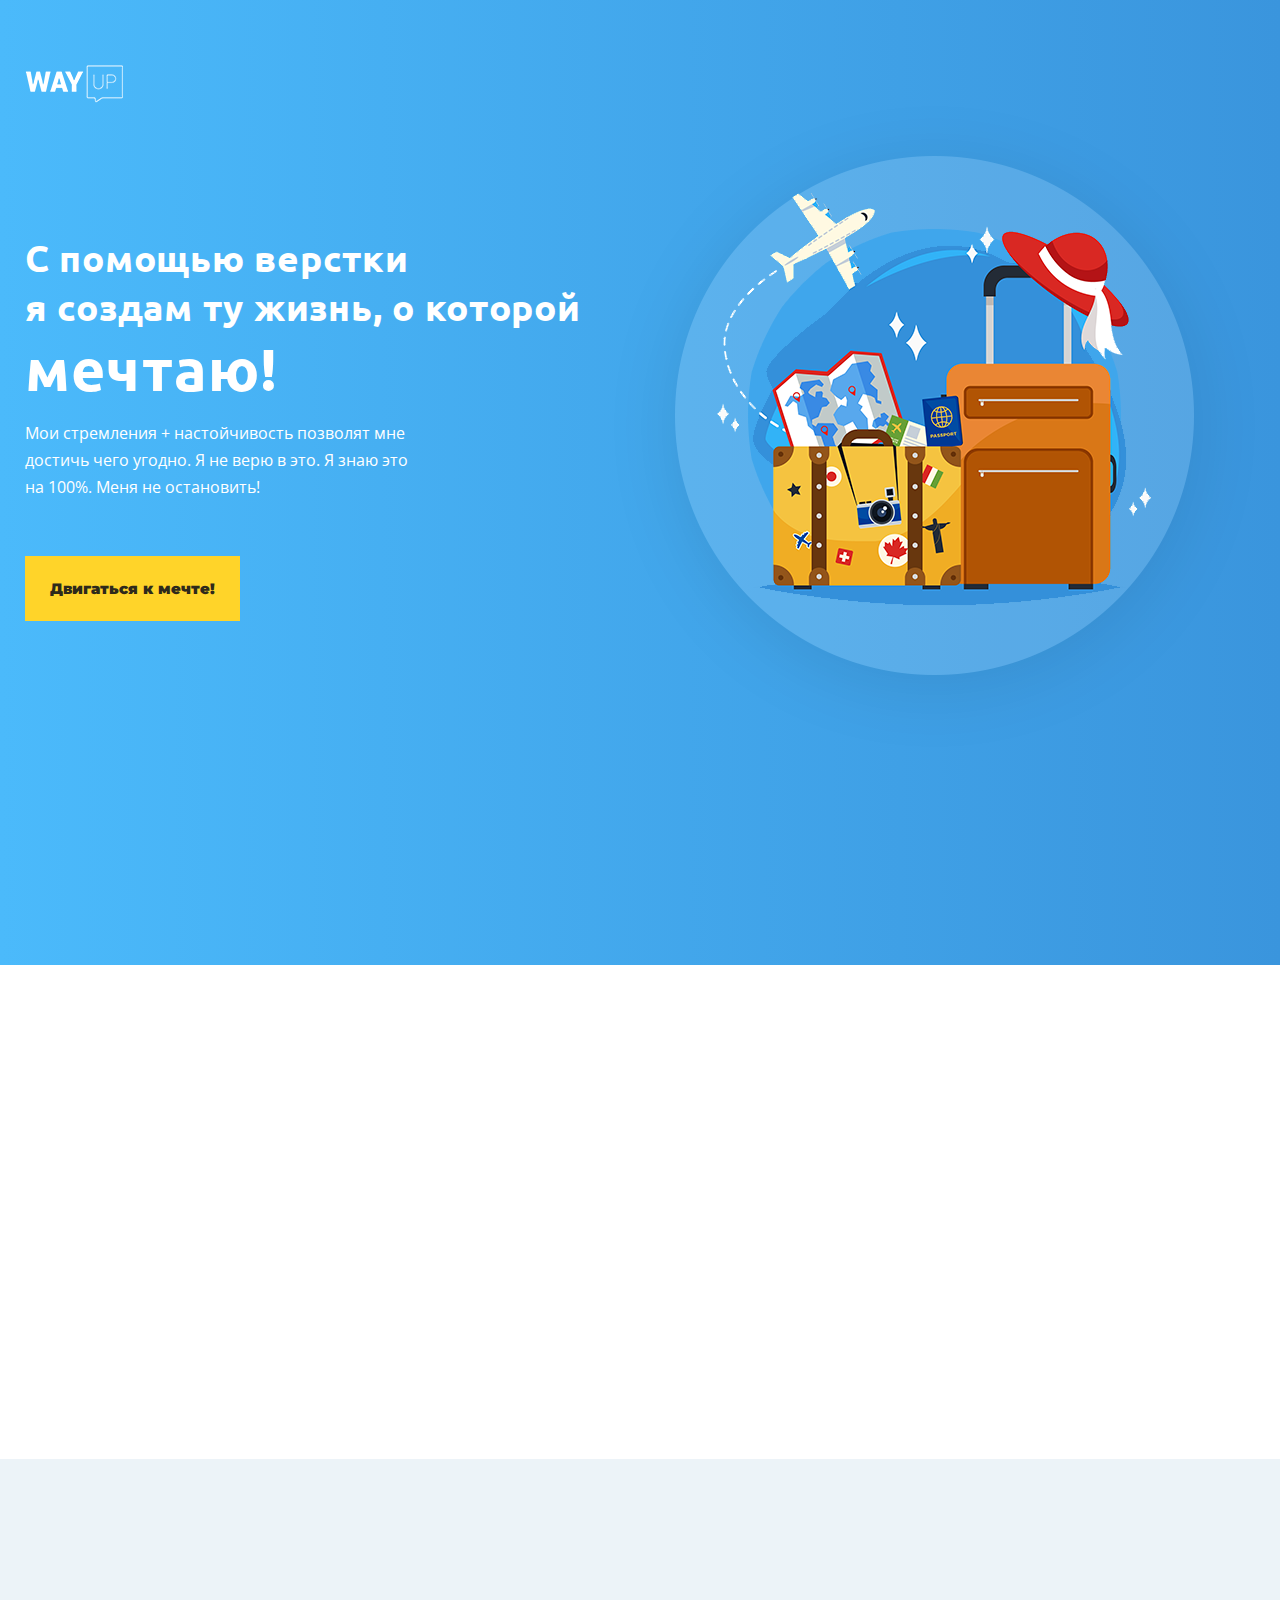
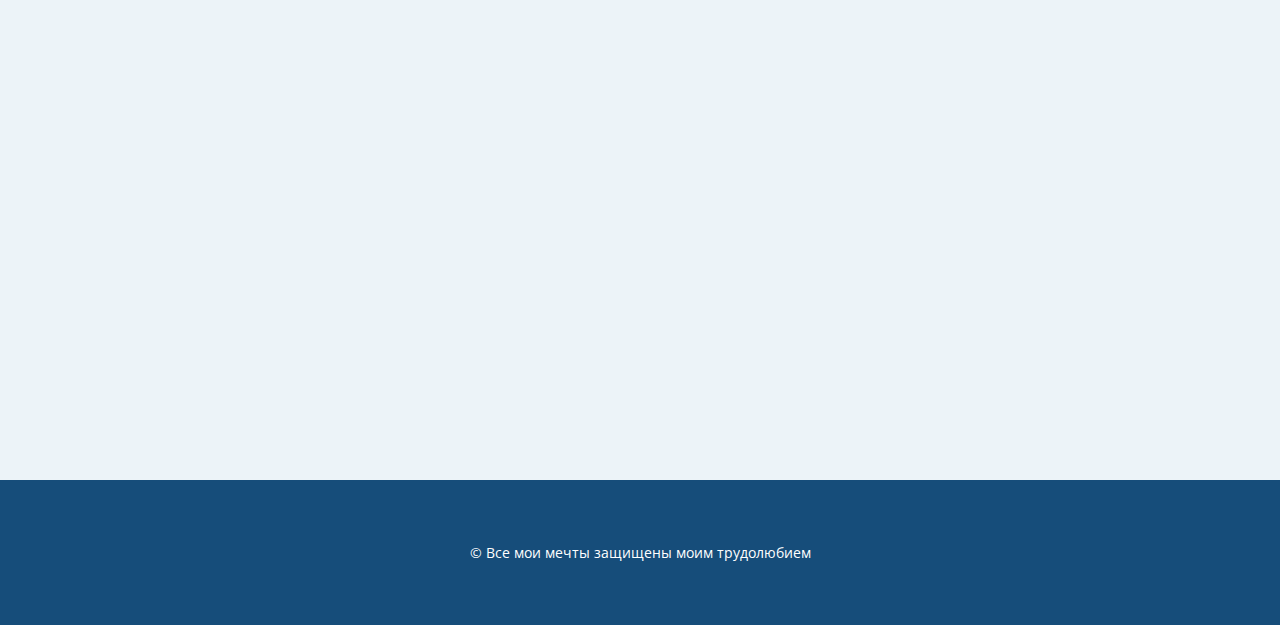
<file: index.html>
<!DOCTYPE html>
<html lang="ru">

<head>
	<meta charset="UTF-8">
	<meta name="viewport" content="width=device-width, initial-scale=1, shrink-to-fit=no">
	<title>Сайт о мечте</title>
	<link rel="preconnect" href="https://fonts.gstatic.com">
	<link rel="stylesheet"
		href="https://fonts.googleapis.com/css2?family=Montserrat:wght@900&family=Open+Sans&family=Ubuntu:wght@400;700&display=swap">
		<link rel="stylesheet" href="css/animate.min.css">
	<link rel="stylesheet" href="css/main.css">
</head>

<body>
	<header class="header">
		<div class="container">
			<img class="header__logo animate__animated animate__fadeInDown" src="img/logo.png" alt="Logo">
			<div class="header__wrapper">
				<div class="header__offer">
					<h1 class="header__title animate__animated animate__fadeInLeft">С помощью верстки <br>я создам ту жизнь, о которой <span class="header__title-span">мечтаю!</span></h1>
					<p class="header__text animate__animated animate__bounceInLeft delay-300">Мои стремления + настойчивость позволят мне достичь чего угодно. Я не верю в
						это. Я знаю это на 100%. Меня не остановить!</p>
					<a href="#feature" class="header__btn button animate__animated animate__fadeInUpBig delay-700">Двигаться к мечте!</a>
				</div>
				<img class="header__picture animate__animated animate__rollIn" src="img/header.png" alt="На чемоданах">
			</div>
		</div>
	</header>
	<main class="main">
		<section class="feature" id="feature">
			<div class="container">
				<h2 class="feature__title main-title animate__animated">Что меня ждет впереди</h2>
				<div class="feature__wrapper">
					<div class="feature__item animate__animated">
						<div class="feature__item-frame">
							<img class="feature__item-icon" src="img/icon-1.jpg" alt="Часы">
						</div>
						<div class="feature__item-inner">
							<h3 class="feature__item-title">Свободное время</h3>
							<p class="feature__item-text">Мне нужно свободное время на семью и самое настоящее</p>
						</div>
					</div>
					<div class="feature__item animate__animated delay-300">
						<div class="feature__item-frame">
							<img class="feature__item-icon" src="img/icon-2.jpg" alt="Пальма">
						</div>
						<div class="feature__item-inner">
							<h3 class="feature__item-title">Яркие путешествия</h3>
							<p class="feature__item-text">Работать откуда угодно - что может быть лучше?</p>
						</div>
					</div>
					<div class="feature__item animate__animated delay-700">
						<div class="feature__item-frame">
							<img class="feature__item-icon" src="img/icon-3.jpg" alt="Ракета">
						</div>
						<div class="feature__item-inner">
							<h3 class="feature__item-title">Создание ценности</h3>
							<p class="feature__item-text">Нет ничего сильнее, чем жить не просто так, создавая ценность
							</p>
						</div>
					</div>
				</div>
			</div>
		</section>
		<section class="contacts">
			<div class="container">
				<h2 class="contacts__title main-title animate__animated">Форма заказа билета в будущее</h2>
				<form class="contacts__form" action="#">
					<fieldset class="contacts__form-wrapper">
						<legend class="contacts__form-title">Форма заказа билета в будущее</legend>
						<input class="contacts__form-input animate__animated" id="name" name="name" type="text" placeholder="Имя">
						<input class="contacts__form-input animate__animated delay-300" id="email" name="email" type="email" placeholder="E-mail">
						<input class="contacts__form-input animate__animated delay-1100" id="phone" name="phone" type="tel" placeholder="Телефон">
						<input class="contacts__form-input animate__animated delay-700" id="place" name="place" type="text"
							placeholder="Куда я полечу в ближайшее время?">
						<button class="contacts__form-btn button animate__animated delay-1500" type="submit">Двигаться к мечте!</button>
					</fieldset>
				</form>
			</div>
		</section>
	</main>
	<footer class="footer">
		<div class="container">
			<p class="footer__copy">© Все мои мечты защищены моим трудолюбием</p>
		</div>
	</footer>
	<script src="js/jquery-3.5.1.min.js"></script>
	<script src="js/main.js"></script>
</body>

</html>
</file>
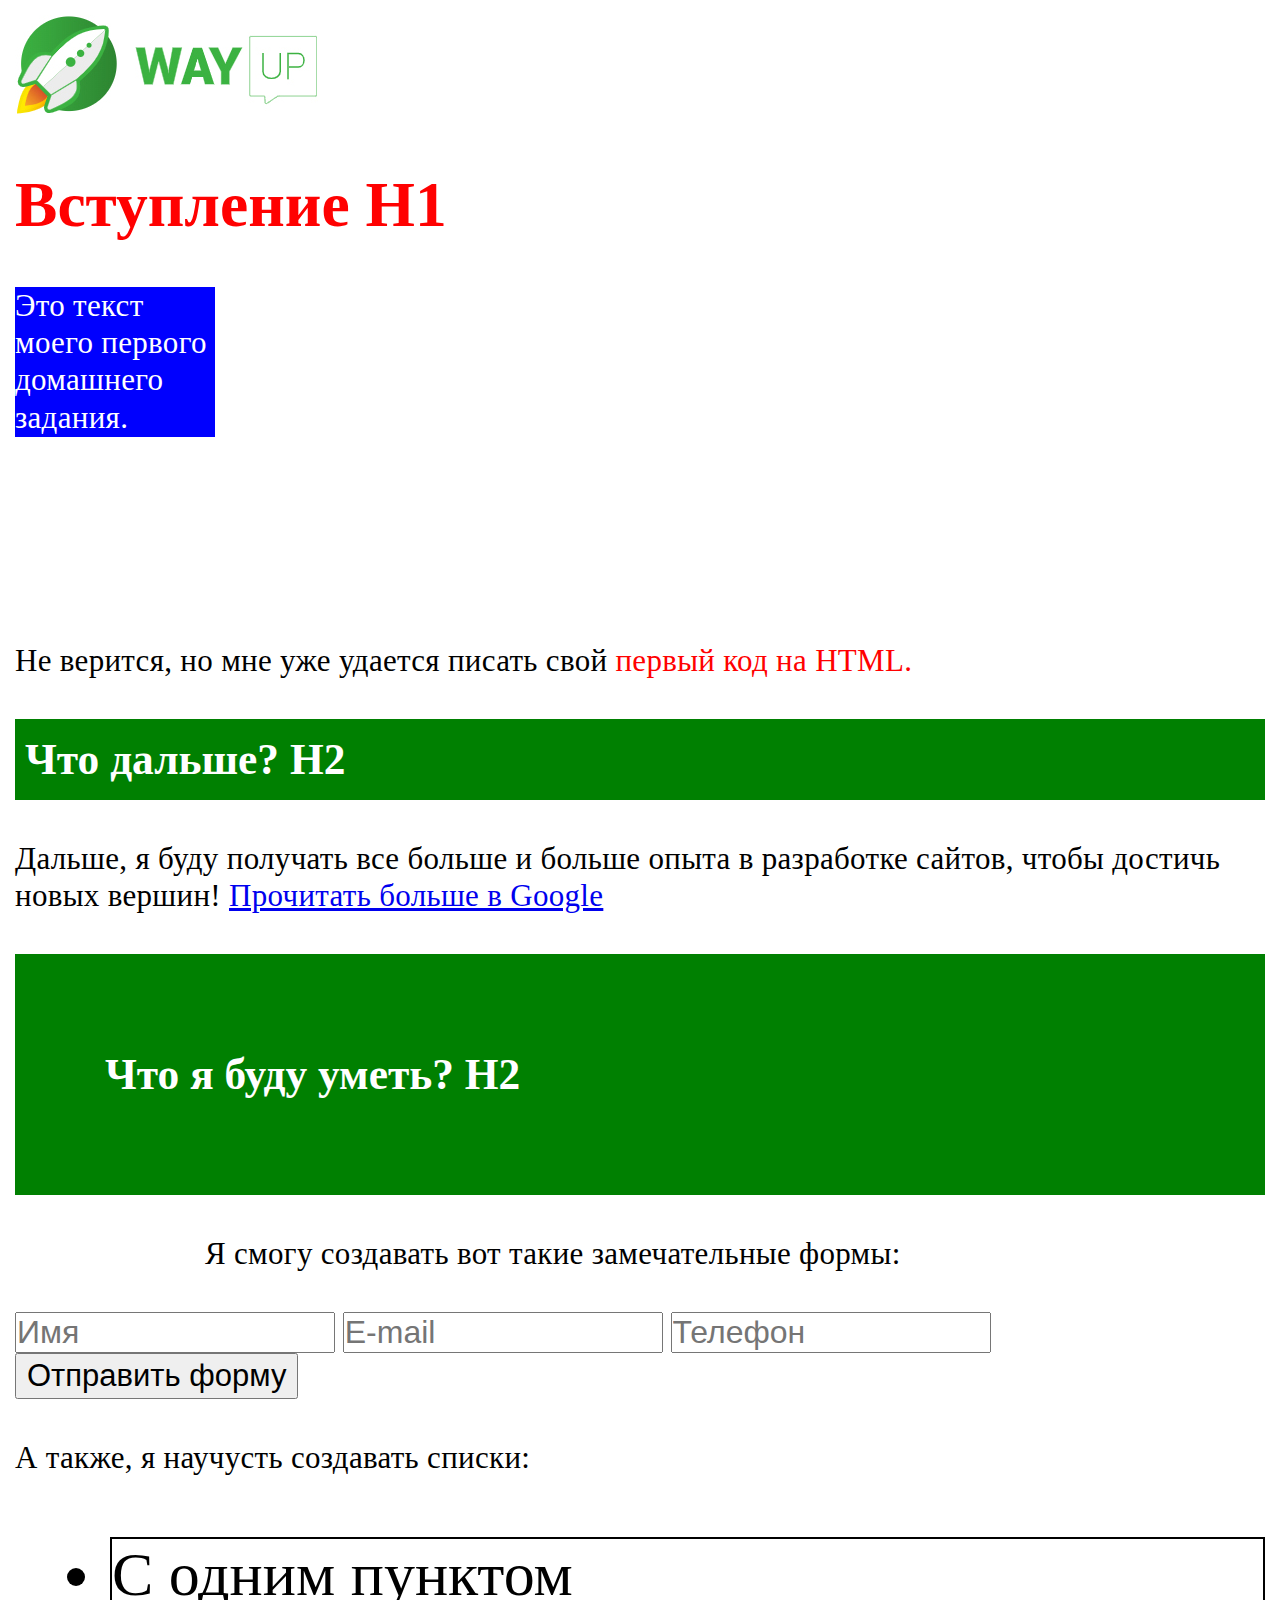
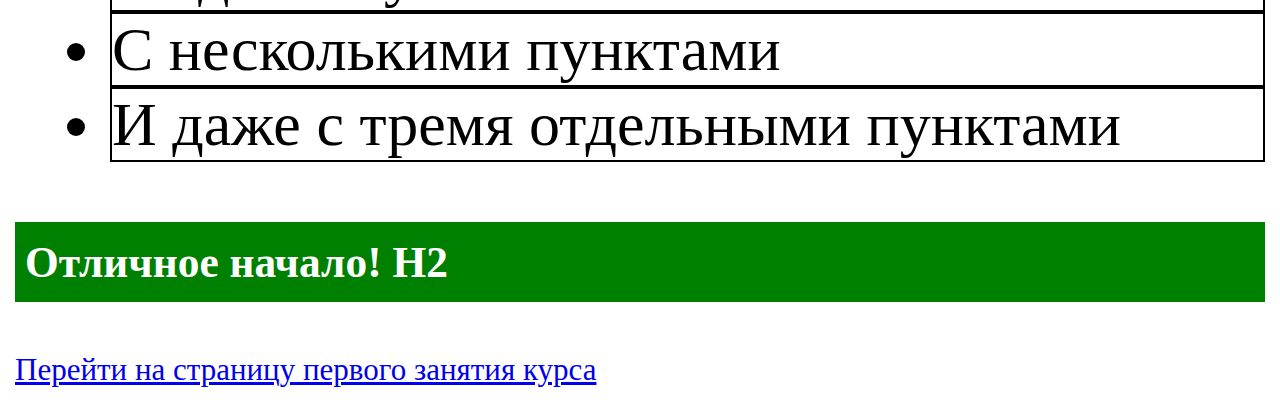
<file: lesson2/index.html>
<!DOCTYPE html>
<html lang="ru">

<head>
	<meta charset="UTF-8">
	<meta name="viewport" content="width=device-width, initial-scale=1.0">
	<link rel="stylesheet" href="css/main.css">
	<title>Изучение HTML5</title>
</head>

<body>

	<header class="header">
		<img class="header__logo" src="img/logo.jpg" alt="logo">
		<h1 class="header__title">Вступление H1</h1>
		<p class="header__text white">Это текст моего первого домашнего задания.</p>
		<p class="header__text">Не верится, но мне уже удается писать свой <span class="header__text-span">первый код на HTML.</span></p>
	</header>

	<main class="main">
		<section class="next">
			<h2 class="next__title green">Что дальше? H2</h2>
			<p class="next__text">Дальше, я буду получать все больше и больше опыта в разработке сайтов, чтобы достичь
				новых вершин! <a class="next__link" href="https://google.com" target="_blank">Прочитать больше в Google</a></p>
		</section>
		<section class="skills">
			<h2 class="skills__title green">Что я буду уметь? H2</h2>
			<p class="skills__text-form">Я смогу создавать вот такие замечательные формы:</p>
			<form class="skills__form form" action="#">
				<fieldset class="form__container">
					<legend class="hide">Форма обратной связи</legend>
					<input class="form__input" name="name" type="text" placeholder="Имя">
					<input class="form__input" name="email" type="email" placeholder="E-mail">
					<input class="form__input" name="phone" type="tel" placeholder="Телефон">
					<button class="form__button" type="submit">Отправить форму</button>
				</fieldset>
			</form>
			<p class="skills__text-list">А также, я научусть создавать списки:</p>
			<ul class="skills__list list">
				<li class="list__item">С одним пунктом</li>
				<li class="list__item">С несколькими пунктами</li>
				<li class="list__item">И даже с тремя отдельными пунктами</li>
			</ul>
		</section>
	</main>

	<footer class="footer">
		<h2 class="footer__title green">Отличное начало! H2</h2>
		<a class="footer__link" href="https://wayup.in/cabinet/course10/unit1/lesson1" target="_blank">Перейти на страницу первого занятия курса</a>
	</footer>

</body>

</html>
</file>
<file: css/main.css>
html {
    scroll-behavior: smooth;
}

body {
	font-family: 'Ubuntu', sans-serif;
	font-weight: 400;
	font-size: 15px;
	color: #201b2d;
	padding: 0;
	margin: 0;
	overflow-x: hidden;
}

div, p, input, button, form, span, a, ul, li {
	box-sizing: border-box;
}

h1, h2, h3, h4, h5, h6 {
	margin: 0;
	font-family: 'Ubuntu', sans-serif;
	font-weight: 700;
}

/* For animation */
.delay-300 {
	animation-delay: 0.3s;
}
.delay-700 {
	animation-delay: 0.7s;
}
.delay-1100 {
	animation-delay: 1.1s;
}
.delay-1500 {
	animation-delay: 1.5s;
}

.container {
	width: 1230px;
	margin: 0 auto;
}

.button {
	display: inline-block;
	padding: 20px 25px;
	color: #2e2a1b;
	background-color: #ffd429;
	font-family: 'Montserrat', sans-serif;
	font-weight: 900;
	font-size: 15px;
	line-height: 25px;
	text-decoration: none;
	border: none;
	cursor: pointer;
	transition: all 0.5s;
}
.button:hover {
	background-color: #f5c242;
}
.button:active {
	background-color: #e4b601;
}

.main-title {
	font-size: 30px;
	line-height: 25px;
}

.header {
	padding-top: 65px;
	height: 100vh;
	background: rgb(75,186,251);
	background: -moz-linear-gradient(90deg, rgba(75,186,251,1) 0%, rgba(58,149,221,1) 100%);
	background: -webkit-linear-gradient(90deg, rgba(75,186,251,1) 0%, rgba(58,149,221,1) 100%);
	background: linear-gradient(90deg, rgba(75,186,251,1) 0%, rgba(58,149,221,1) 100%);
	filter: progid:DXImageTransform.Microsoft.gradient(startColorstr="#4bbafb",endColorstr="#3a95dd",GradientType=1);
}

.header__wrapper {
	display: flex;
	justify-content: space-between;
	align-items: center;
}

.header__offer {
	max-width: 570px;
	color: #fff;
}

.header__title {
	font-size: 37px;
	line-height: 49px;
	letter-spacing: 0.74px;
}

.header__title-span {
	display: block;
	font-size: 59px;
	line-height: 73px;
	letter-spacing: 1.18px;
}

.header__text {
	width: 405px;
	font-size: 16px;
	line-height: 27px;
	font-family: 'Open Sans', sans-serif;
	font-weight: 400;
	margin-bottom: 55px;
}

.header__picture {
	width: 641px;
	height: 641px;
	object-fit: cover;
}

.main {
	text-align: center;;
}

.feature {
	padding: 105px 0 115px;
	overflow: hidden;
}

.feature__title {
	margin-bottom: 70px;
	opacity: 0;
	transition: 0.3s;
}

.feature__wrapper {
	display: flex;
	justify-content: space-between;
}

.feature__item {
	display: flex;
	flex-direction: column;
	width: 315px;
	align-items: center;
	opacity: 0;
	transition: 0.3s;
}

.feature__item-frame {
	display: flex;
	justify-content: center;
	width: 60px;
	height: 60px;
	margin-bottom: 20px;
}

.feature__item-inner {
	display: flex;
	flex-direction: column;
}

.feature__item-icon {
	width: auto;
	height: 60px;
	object-fit: cover;
}

.feature__item-title {
	font-size: 19px;
	line-height: 25px;
}

.feature__item-text {
	font-size: 15px;
	line-height: 22px;
}

.contacts {
	padding: 100px 0;
	background-color: #ecf3f8;
	overflow: hidden;
}
.contacts__title {
	margin-bottom: 60px;
	opacity: 0;
}
.contacts__form {
	max-width: 345px;
	margin: 0 auto;
}

.contacts__form-wrapper {
	border: none;
}
.contacts__form-title {
	font-size: 0;
}
.contacts__form-input {
	width: 100%;
	margin-bottom: 15px;
	opacity: 0.55;
	padding: 15px 20px;
	opacity: 0;
}

.contacts__form-btn {
	width: 100%;
	opacity: 0;
}

.footer {
	padding: 60px 0;
	background-color: #164d7a;
	color: #fff;
	font-family: 'Open Sans', sans-serif;
	font-size: 14px;
	line-height: 25px;
	text-align: center;
}
.footer__copy {
	padding: 0;
	margin: 0;
}

@media screen and (max-width: 1265px) {
	.container {
		width: 960px;
	}
	.header__picture {
		width: 500px;
		height: 500px;
	}
}

@media screen and (max-width: 992px) {
	.container {
		width: 720px;
	}
	.header__logo {
		margin-bottom: 20px;
	}
	.header__wrapper {
		flex-direction: column;
		align-items: center;
	}
	.header__offer {
		max-width: 100%;
	}
	
	.header__title {
		font-size: 30px;
		line-height: 35px;
	}
	
	.header__title-span {
		font-size: 45px;
		line-height: 45px;
	}
	
	.header__text {
		width: 90%;
		font-size: 16px;
		line-height: 20px;
		margin-bottom: 30px;
	}
	.header__btn {
		margin-bottom: 5px;
		opacity: 0;
	}
	.header__picture {
		width: 350px;
		height: 350px;
	}
}

@media screen and (max-width: 768px) {
	.container {
		width: 540px;
	}
	.header {
		height: 100%;
	}
	.feature__wrapper {
		flex-direction: column;
	}
	.feature__item {
		width: 100%;
		display: flex;
		flex-direction: row;
		justify-content: space-between;
		align-items: center;
		text-align: left;
	}
	.feature__item-inner {
		width: 80%;
		margin-left: 10px;
	}
}


@media screen and (max-width: 576px) {
	.container {
		width: auto;
		padding: 0 10px;
	}
	.header {
		padding-top: 30px;
	}
	.header__picture {
		width: 300px;
		height: 300px;
	}
	.header__title {
		font-size: 25px;
		line-height: 27px;
	}
	
	.header__title-span {
		font-size: 32px;
		line-height: 35px;
	}
	
	.header__text {
		font-size: 15px;
		line-height: 18px;
		opacity: 0;
	}
	.button {
		padding: 15px 25px;
		font-size: 14px;
		line-height: 14px;
	}
	.contacts__form-input {
		padding: 12px 20px;
	}
}

@media (max-height: 425px) {
	.header {
		padding-top: 20px;
	}
	.header__title {
		font-size: 30px;
		line-height: 25px;
	}
	.header__text {
		width: 100%;
		font-size: 15px;
		line-height: 16px;
		margin-bottom: 10px;
	}
	.header__title-span {
		font-size: 40px;
		line-height: 40px;
	}
}
</file>
<file: lesson2/css/main.css>
* {
    box-sizing: border-box;
    margin: 0;
    padding: 0;
}

body {
    padding: 15px;
    font-family: 'Times New Roman', serif;
    font-size: 31px;
}

p {
    line-height: 1.2em;
    letter-spacing: 0.01em;
}

h1 {
    font-size: 2.05em;
}

h2 {
    font-size: 1.4em;
    line-height: 1.4em;
}

.header {
    margin-bottom: 40px;
}

.header__logo {
    margin-bottom: 45px;
}

.header__title  {
    color: #ff0101;
    margin-bottom: 45px;
}

.white {
    display: block;
    padding: 0;
    width: 200px;
    height: 150px;
    color: #fff;
    background-color: #0000fe;
    margin-bottom: 205px;
}

.header__text-span {
    color:  #ff0101;
}

.green {
    background-color: #008001;
    color: #fff;
}
.next__title {
    padding: 10px;
    margin-bottom: 40px;
}

.next__text {
    margin-bottom: 40px;
}

.skills__title {
    padding: 90px;
    margin-bottom: 40px;
}

.skills__text-form {
    margin: 0 0 40px 190px;
}

.form {
    margin-bottom: 40px;
}

.hide {
    font-size: 0;
    border: none;
}

.form__container {
    border: none;
}

.form__input {
    font-size: 32px;
    width: 320px;
}

.form__button {
    font-size: 31px;
    padding: 3px 10px;
    cursor: pointer;
}

.skills__text-list,
.skills__list {
    margin-bottom: 60px;
}

.list {
    margin-left: 95px;
}

.list__item {
    font-size: 2em;
    border: 2px solid #000;
}

.footer__title {
    padding: 10px;
    margin-bottom: 50px;
}
</file>
